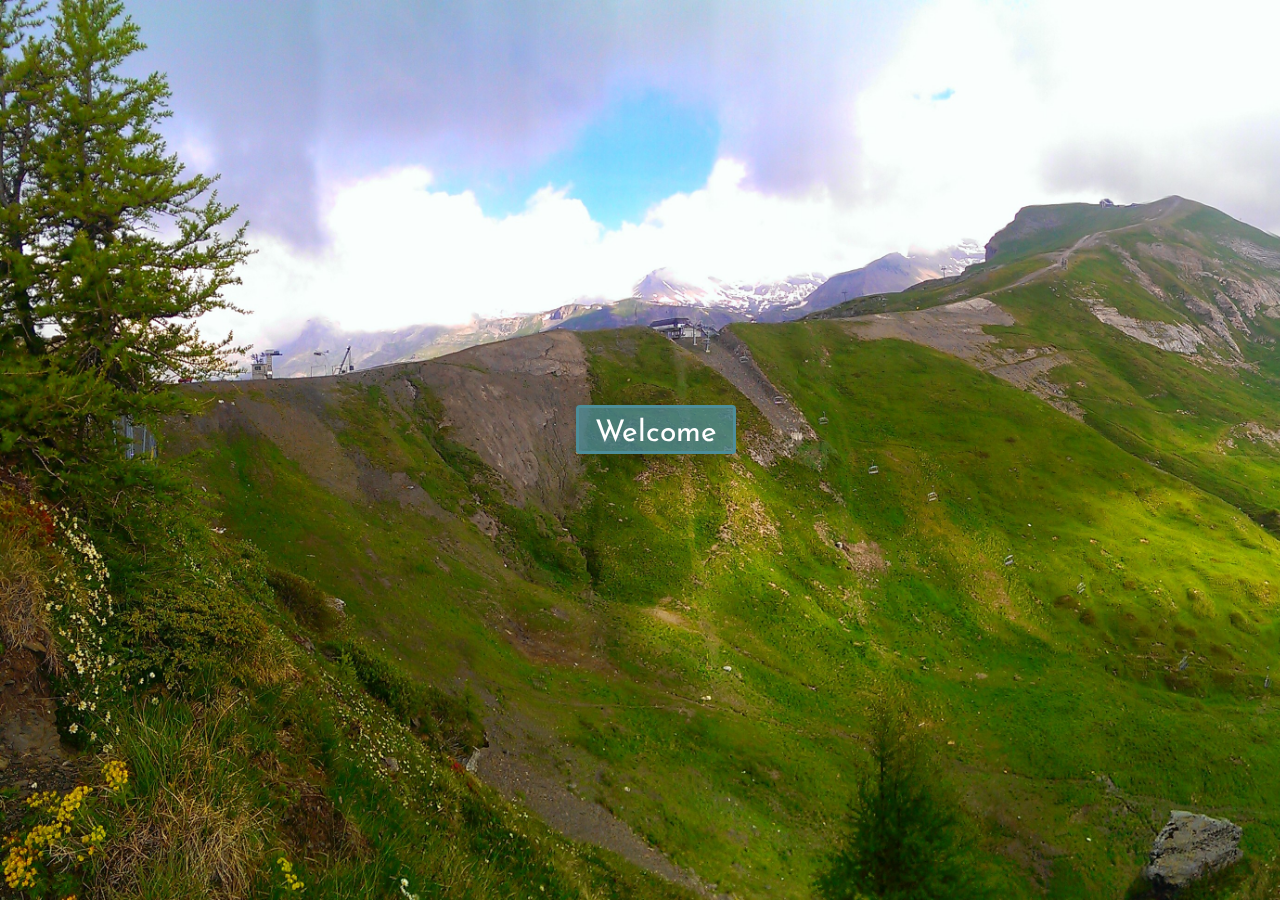
<file: index.html>
<!DOCTYPE HTML PUBLIC "-//W3C//DTD HTML 4.01 Transitional//EN"
"http://www.w3.org/TR/html4/loose.dtd">
<html xmlns="http://www.w3.org/1999/xhtml">

<head>
	<meta http-equiv="Content-Type" content="text/html; charset=utf-8" />
	<link type= "text/css" rel="stylesheet"	href="index.css" />
	<link href="https://fonts.googleapis.com/css?family=Josefin+Sans" rel="stylesheet">
	<link rel="icon" type="image/x-icon" href="favicon.png" />
	<title>Amriorda's Workshop</title>
</head>

<body>
	<div id="LPC"><a href="hub.html">Welcome</a></div>
</body>

</html>
</file>
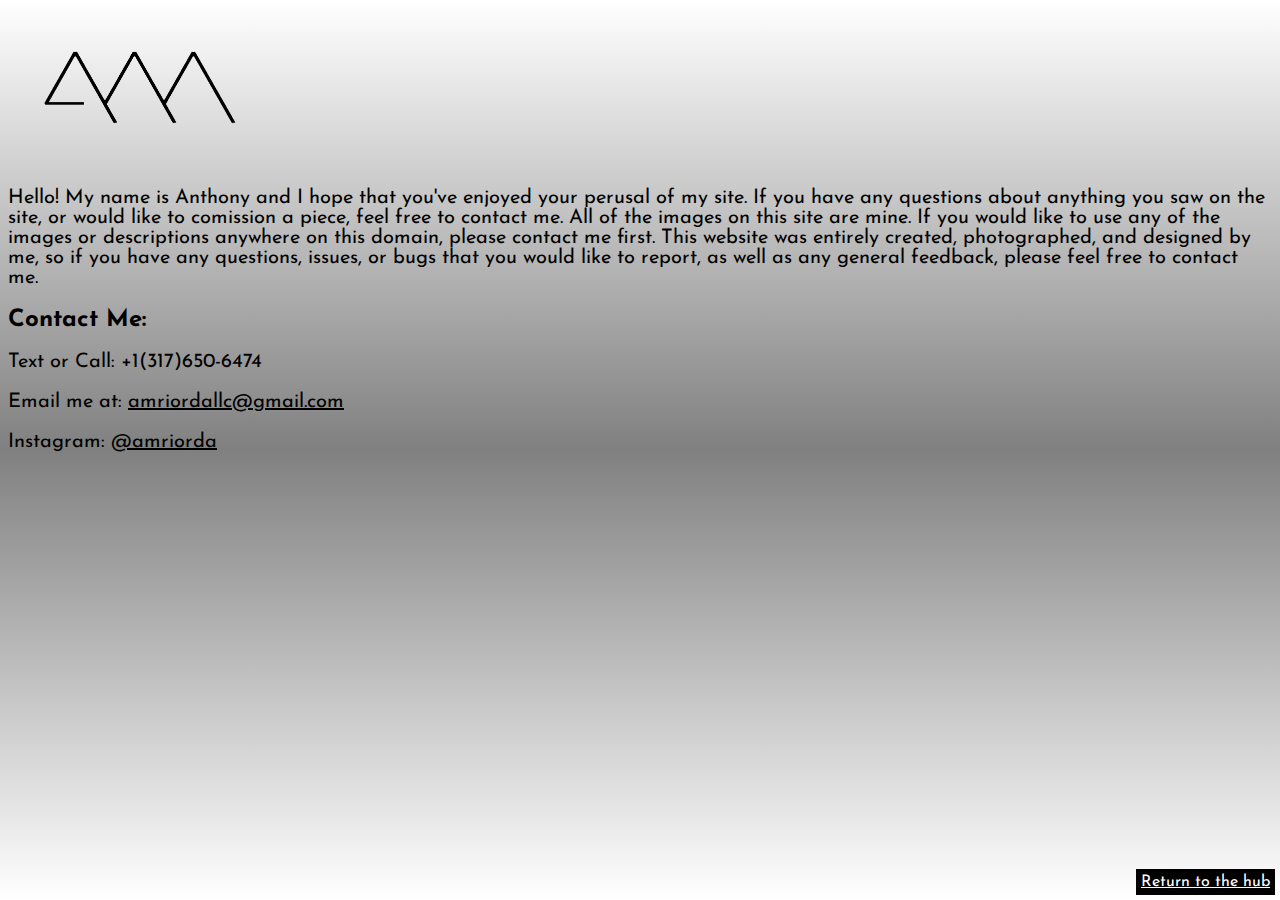
<file: aboutme.html>
<html>

<head>
	<meta http-equiv="Content-Type" content="text/html; charset=utf-8" />
	<link type= "text/css" rel="stylesheet"	href="hub.css" />
    	<link href="https://fonts.googleapis.com/css?family=Josefin+Sans" rel="stylesheet">
	<link rel="icon" type="image/x-icon" href="favicon.png" />
	<title>Amriorda's Workshop</title>
</head>

<body>
	<!--Displays the logo at the top-->
	<div id="logodiv">
		<a href="hub.html"><img id="Logo" src="Logo_01.png"></a>
	</div>

	<p>Hello!  My name is Anthony and I hope that you've enjoyed your perusal of my site.  If you have any questions about anything you saw
	on the site, or would like to comission a piece, feel free to contact me.  All of the images on this site are mine.  If you would like to
	   use any of the images or descriptions anywhere on this domain, please contact me first.  This website was entirely created, photographed,
	 	 and designed by me, so if you have any questions, issues, or bugs that you would like to report, as well as any general feedback, please feel free to contact me.</p>

	<h2 class="contact">Contact Me:</h2>
	<p class="contact">Text or Call: +1(317)650-6474</p>
	<p class="contact">Email me at: <a href="mailto:amriordallc@gmail.com" id="ConLink">amriordallc@gmail.com</a> </p>
	<p class="contact">Instagram: <a href="https://www.instagram.com/amriorda/" id="ConLink">@amriorda</a> </p>

	<!-- This just provides a return to the main page-->
	<div id="return"><a href="hub.html">Return to the hub</a></div>
</body>

</html>
</file>
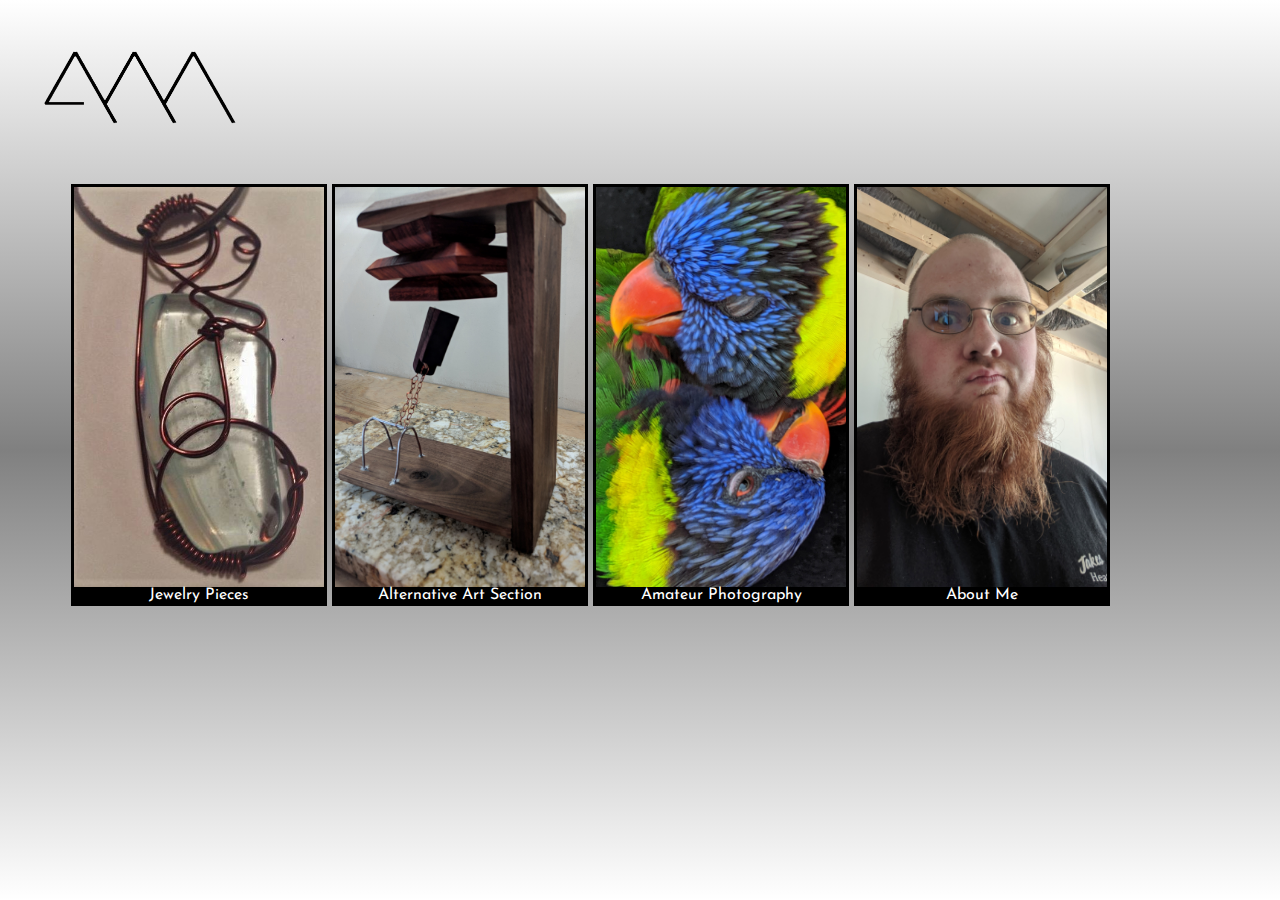
<file: hub.html>
<html>

<head>
	<meta http-equiv="Content-Type" content="text/html; charset=utf-8" />
	<link type= "text/css" rel="stylesheet"	href="hub.css" />
    	<link href="https://fonts.googleapis.com/css?family=Josefin+Sans" rel="stylesheet" />
	<link rel="icon" type="image/x-icon" href="favicon.png" />
	<title>Amriorda's Workshop</title>
</head>
<body>
	<!--Displays the logo at the top-->
	<div id="logodiv">
		<img id="Logo" src="Logo_01.png">
	</div>

	<div id="bigpot">
      <!--Figures used to encapsulate the image and links, with figcaptions to place the text underneath-->
      <figure id="jewelry">
        <a href="jewelry.html"><img src="Jewelry/Necklace_05.jpg" class="hub"></a>
        <figcaption>Jewelry Pieces</figcaption>
      </figure>

      <figure id="otherart">
        <a href="otherart.html"><img src="Abduction_02.jpg" class="hub"></a>
        <figcaption>Alternative Art Section</figcaption>
      </figure>

	 <figure id="photography">
 		<a href="photography.html"><img src="Lori_01.jpg" class="hub"></a>
 		<figcaption>Amateur Photography</figcaption>
 	</figure>

	<figure id="aboutme">
		<a href="aboutme.html"><img src="me.jpg" class="hub"></a>
		<figcaption>About Me</figcaption>
	</figure>

	</div>
</body>

</html>
</file>
<file: index.css>
body, html {
	height: 100%;
	margin: 0;
	padding: 0;
	font-family: 'Josefin Sans', sans-serif;
	background-image: url(LP.jpg);
	background-size: cover;
}

#LPC {
	/*Makes the caption bubble stick in the right spot. */
	position:fixed;
	width: 50%;

	/*Makes the caption appear in the center of the screen, regardless of screen size. */
	margin-top: 45vh;
	margin-left: 45vw;

	/*Makes the bubble look nice. */
	max-width: 150px;
	border: solid 3px #4D8E99;
	border-radius: 4px;
	padding: 2px;
	padding-top: 10px;
	background-color: rgba(77,142,153,.75);
	text-align: center;
	font-size: 30px;
}

a {
	text-decoration: none;
	color: white;
}
</file>
<file: hub.css>
body{
  background-image: linear-gradient(to bottom, white , grey, white);

  font-family: 'Josefin Sans', sans-serif;
}

h1{
  text-align: center;
}

h2{
  text-align: center;
}

#section{
  padding-top: 10px;
  margin-left: 5%;
  text-align: left;
  text-decoration: underline;
}

p{
  font-size: 20px;
}

a{
  color: white;
  height: inherit;
  margin-left: 0px;
  float: left;
}
/*Makes the logo look nice */
#logodiv{
  height: 160px;
  background-color: none;
  display: block;
  margin: none;
}

#Logo{
  height: inherit;
  margin: none;
}

/* Just displays the hub page elements pleasantly */
figure{
  display: inline-block;
  margin-left: auto;
  margin-right: auto;
  text-align: center;
  border: 3px black solid;
  background-color: black;
  color: white;
}

.contact{
  text-align: left;
}

/*Makes the contact links not wonky */
#ConLink{
     float: none;
     margin-left: none;
     color: black;
}

/*Button to return to the homepage styling */
#return{
  background-color: black;
  color: white;
  max-width: 130px;
  padding: 5px;
  bottom: 5px;
  right: 5px;
  position: fixed;
}

#bigpot{
  margin: auto;
  width: 90%;
}

img{
  height: 400px;
  width: 250px;
}

/* Just for pictures that are wide at a 2:3 aspect ratio */
#gun{
  width: 400px;
  height: 250px;
}

/* Everything here on is test material to make a hover display */
/* Coding help from this link: https://www.w3schools.com/howto/tryit.asp?filename=tryhow_css_image_overlay_fade */
.container {
  position: relative;
  width: 250px;
  display: inline-block;
}

.image {
  display: inline-block;
  height: 400px;
  width: 250px;
}

.overlay {
  position: absolute;
  top: 0;
  bottom: 0;
  left: 0;
  right: 0;
  height: inherit;
  width: inherit;
  opacity: 0;
  transition: .5s ease;
  background-color: #008CBA;
}

.container:hover .overlay {
  opacity: .85;
}

.text {
  color: white;
  font-size: 20px;
  position: absolute;
  top: 50%;
  left: 50%;
  -webkit-transform: translate(-50%, -50%);
  -ms-transform: translate(-50%, -50%);
  transform: translate(-50%, -50%);
  text-align: center;
}
</file>
